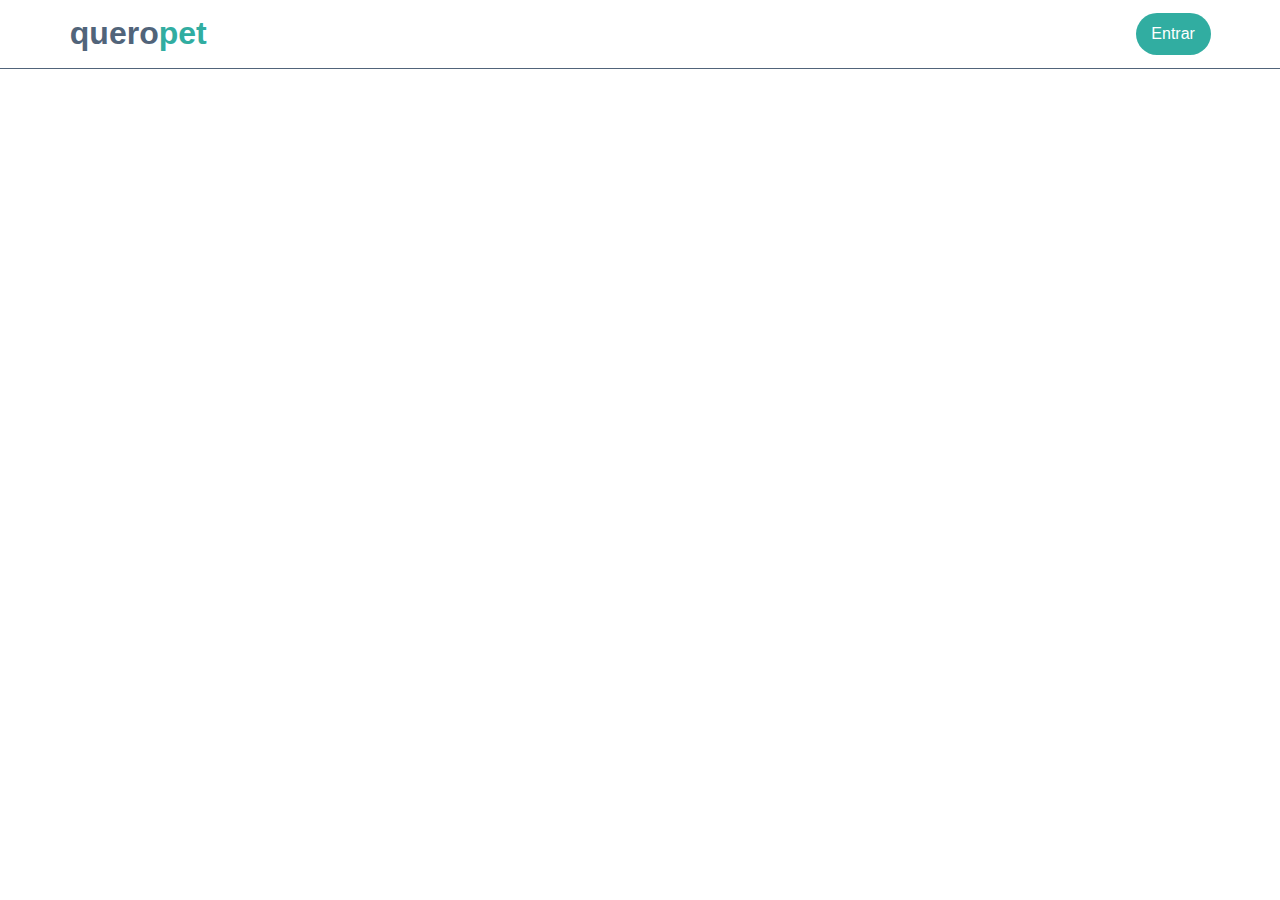
<file: index.html>
<!DOCTYPE html>
<html lang="pt-br">

<head>
    <meta charset="UTF-8">
    <meta http-equiv="X-UA-Compatible" content="IE=edge">
    <meta name="viewport" content="width=device-width, initial-scale=1.0">
    <link rel="stylesheet" href="./assets/CSS/header.css">
    <link rel="stylesheet" href="./assets/CSS/index.css">
    <title>queropet</title>
</head>

<body>

    <!-- CABEÇALHO -->
    <header>
        <div class="logo">
            <a href="./index.html">
                <h1> quero<strong>pet</strong></h1>
            </a>
        </div>

        <div class="buttons_logo">
            <a id="btn_login" href="./login.html">Entrar</a>
        </div>
    </header>

    

</body>

</html>
</file>
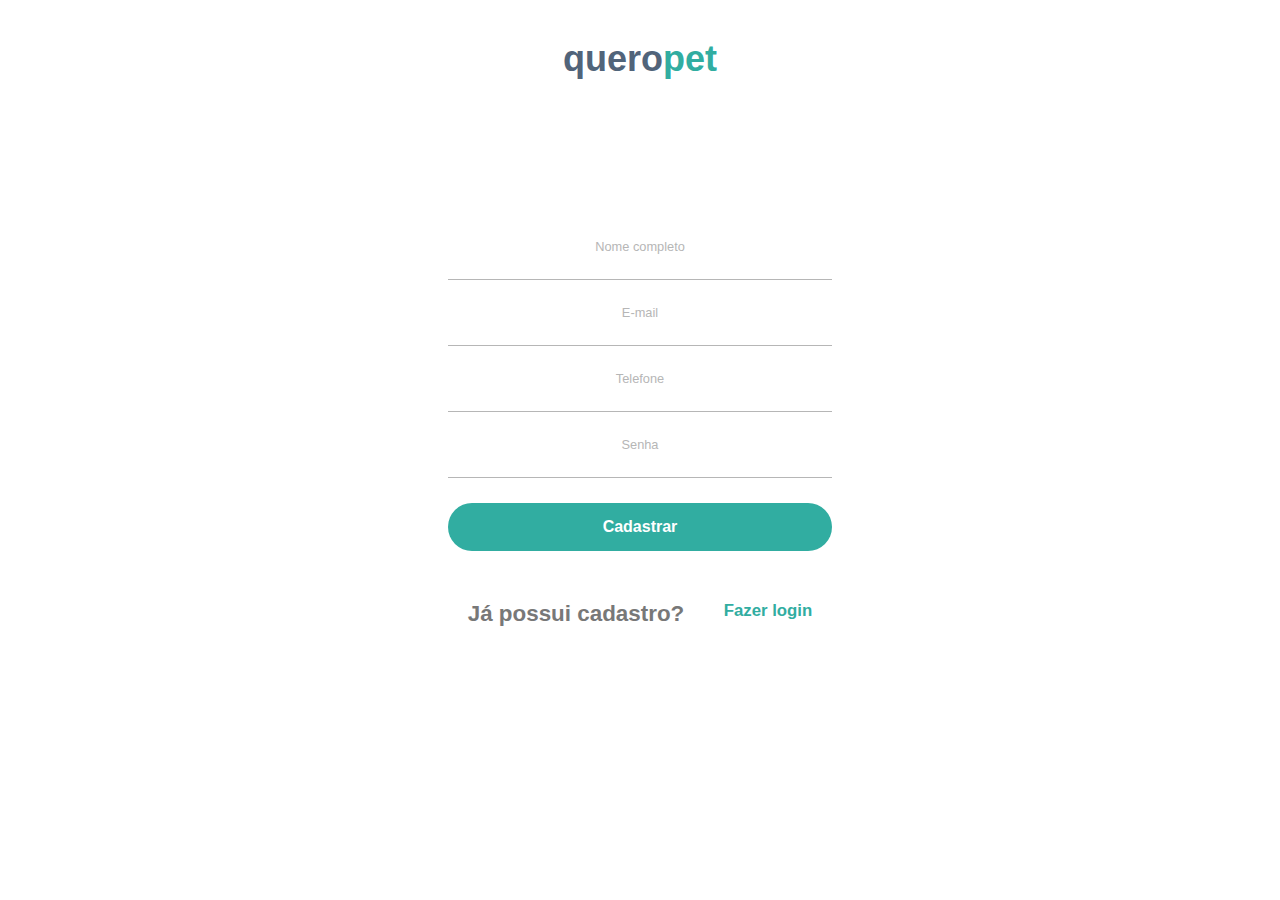
<file: cadastro.html>
<!DOCTYPE html>
<html lang="en">

<head>
    <meta charset="UTF-8">
    <meta http-equiv="X-UA-Compatible" content="IE=edge">
    <meta name="viewport" content="width=device-width, initial-scale=1.0">
    <link rel="stylesheet" href="./assets/CSS/cadastro.css">
    <title>Fazer cadastro</title>
</head>

<body>

    <!-- CABEÇALHO -->
    <header>
        <div class="logo">
            <a href="./index.html">
                <h2> quero<strong>pet</strong></h2>
            </a>
        </div>
    </header>

    <!-- CONTAINER DE CADASTRO -->
    <main>
        <div class="container">
            <form action="" class="login_form">
                <label for="name" class="input_label">Nome completo</label>
                <input type="text" name="name" id="name" class="input_text">

                <label for="email" class="input_label">E-mail</label>
                <input type="email" name="email" id="email" class="input_text">

                <label for="phone" class="input_label">Telefone</label>
                <input type="tel" name="phone" id="phone" class="input_text">

                <label for="password" class="input_label">Senha</label>
                <input type="text" name="password" id="password" class="input_text">

                <button type="submit" class="button">Cadastrar</button>
            </form>
        </div>
    </main>

    <!-- OPÇÃO DE FAZER LOGIN -->
    <section class="section_login">
        <div class="div_login">
            <h1>Já possui cadastro?</h1>
            <a href="./login.html">
                <h2>Fazer login</h2>
            </a>
        </div>
    </section>

</body>

</html>
</file>
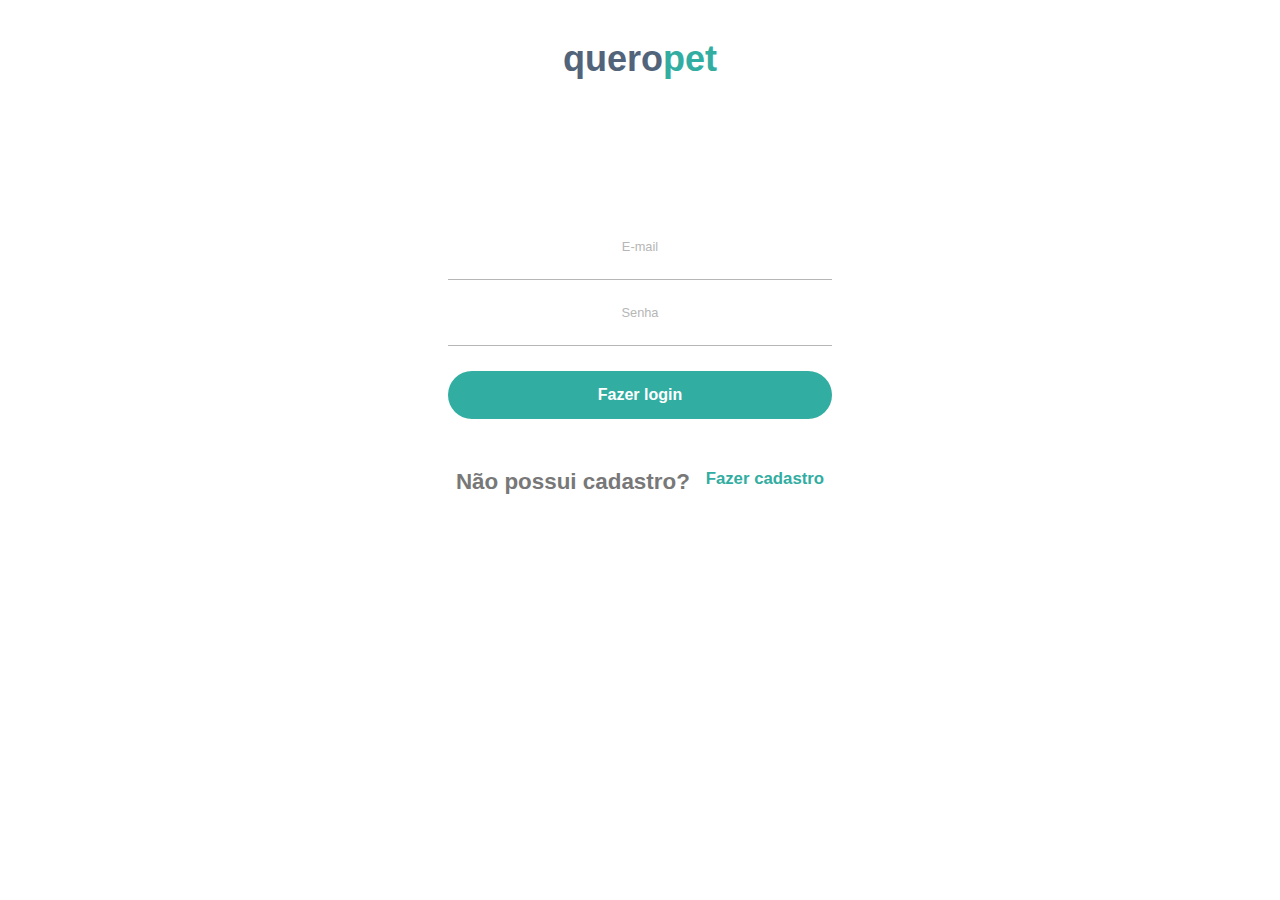
<file: login.html>
<!DOCTYPE html>
<html lang="en">

<head>
    <meta charset="UTF-8">
    <meta http-equiv="X-UA-Compatible" content="IE=edge">
    <meta name="viewport" content="width=device-width, initial-scale=1.0">
    <link rel="stylesheet" href="./assets/CSS/login.css">
    <title>Login</title>
</head>

<body>

    <!-- CABEÇALHO -->
    <header>
        <div class="logo">
            <a href="./index.html">
                <h2> quero<strong>pet</strong></h2>
            </a>
        </div>
    </header>

    <!-- CONTAINER DE LOGIN -->
    <main>
        <div class="container">
            <form action="" class="login_form">

                <label for="email" class="input_label">E-mail</label>
                <input type="email" name="email" id="email" class="input_text">

                <label for="password" class="input_label">Senha</label>
                <input type="text" name="password" id="password" class="input_text">

                <button type="submit" class="button">Fazer login</button>
            </form>
        </div>
    </main>

    <!-- OPÇÃO DE CADASTRAR -->
    <section class="section_login">
        <div class="div_login">
            <h1>Não possui cadastro?</h1>
            <a href="./cadastro.html">
                <h2>Fazer cadastro</h2>
            </a>
        </div>
    </section>

</body>

</html>
</file>
<file: assets/CSS/header.css>
:root {
    --main-color: #31ada1;
    --color: #51647a;
}

header {
    border-bottom: 1px solid var(--color);
    padding: 1%;
    display: flex;
    justify-content: space-between;
    align-items: center;
    width: 100%;
    flex-wrap: nowrap;
}

.logo {
    font-family: Arial;
    font-size: 1rem;
    width: 20%;
    text-align: center;
}

header h1 {
    color: var(--color);
}

header h1 strong {
    color: var(--main-color);
}

/* botões do header - entrar */
.buttons_logo {
    font-family: Arial;
    font-size: 1rem;
    width: 15%;
    display: flex;
    justify-content: center;
    align-items: center;
}

#btn_login {
    width: 40%;
    padding: 12px;
    display: flex;
    justify-content: center;
    background-color: var(--main-color);
    color: #fff;
    border-style: none;
    border-radius: 25px;
    cursor: pointer;
}

@media (max-width: 600px) {

    header {
        padding: 12px;
        justify-content: space-around;
    }

    header .logo {
        font-size: 0.7rem;
        width: 50%;
    }

    header .buttons_logo {
        font-size: 0.7rem;
        width: 50%;
    }
}
</file>
<file: assets/CSS/index.css>
* {
    margin: 0;
    padding: 0;
    text-decoration: none;
    font-family: Arial;
    box-sizing: border-box;
    list-style: none;
}

:root {
    --main-color: #31ada1;
    --color: #51647a;
}
</file>
<file: assets/CSS/cadastro.css>
* {
    margin: 0;
    padding: 0;
    text-decoration: none;
    font-family: Arial;
    box-sizing: border-box;
    list-style: none;
}

:root {
    --main-color: #31ada1;
    --color: #51647a;
}

header {
    padding: 3%;
    display: flex;
    justify-content: center;
    align-items: center;
    width: 100%;
    flex-wrap: nowrap;
}

.logo {
    font-family: Arial;
    font-size: 1.5rem;
    width: 20%;
    text-align: center;
}

header h2 {
    color: var(--color);
}

header h2 strong {
    color: var(--main-color);
}

/*  */

.container {
    width: 100%;
    display: flex;
    justify-content: center;
    margin-top: 100px;
}

.login_form {
    width: 30%;
    display: flex;
    flex-wrap: wrap;
    justify-content: center;
}

.input_label {
    display: block;
    color: #b6b6b6;
    font-size: 0.8rem;
    margin: 20px 0 5px;
}

.input_text {
    color: #333333;
    border: none;
    border-bottom: 1px solid #b6b6b6;
    font-size: 1rem;
    margin: 2px 0 5px;
    width: 100%;
}

.input_text:focus-visible {
    border: none;
    border-bottom: 1px solid #333333;
    outline: none;
}


.button {
    background-color: var(--main-color);
    border: none;
    border-radius: 30px;
    color: #fff;
    font-weight: bold;
    font-size: 1rem;
    margin: 20px 0;
    padding: 15px;
    width: 100%;
    cursor: pointer;
}

.button:hover {
    opacity: 50%;
    transition: 300ms;
}

.button:disabled {
    color: #dddcdc;
    background-color: #f6f6f6;
    font-size: 12px;
    opacity: 0.8;
    color: #fff;
    text-decoration: none;
}

.section_login {
    width: 100%;
    display: flex;
    justify-content: center;
    margin: 30px 0px;
}

.div_login {
    width: 30%;
    display: flex;
    justify-content: space-around;
    font-size: 0.7rem;
    color: rgb(120, 120, 120)
}

.div_login a {
    text-decoration: none;
    color: var(--main-color);
}

.div_login a:hover {
    opacity: 70%;
    transition: 300ms;
    font-size: 0.8rem;
}

@media (max-width: 600px) {

    header {
        padding: 50px 0px 0px 0px;
        justify-content: space-around;
    }

    header .logo {
        font-size: 1rem;
        width: 50%;
    }

    .login_form {
        width: 60%;
    }

    .div_login {
        width: 60%;
        font-size: 0.5rem;
    }
}
</file>
<file: assets/CSS/login.css>
* {
    margin: 0;
    padding: 0;
    text-decoration: none;
    font-family: Arial;
    box-sizing: border-box;
    list-style: none;
}

:root {
    --main-color: #31ada1;
    --color: #51647a;
}

header {
    padding: 3%;
    display: flex;
    justify-content: center;
    align-items: center;
    width: 100%;
    flex-wrap: nowrap;
}

.logo {
    font-family: Arial;
    font-size: 1.5rem;
    width: 20%;
    text-align: center;
}

header h2 {
    color: var(--color);
}

header h2 strong {
    color: var(--main-color);
}

/*  */

.container {
    width: 100%;
    display: flex;
    justify-content: center;
    margin-top: 100px;
}

.login_form {
    width: 30%;
    display: flex;
    flex-wrap: wrap;
    justify-content: center;
}

.input_label {
    display: block;
    color: #b6b6b6;
    font-size: 0.8rem;
    margin: 20px 0 5px;
}

.input_text {
    color: #333333;
    border: none;
    border-bottom: 1px solid #b6b6b6;
    font-size: 1rem;
    margin: 2px 0 5px;
    width: 100%;
}

.input_text:focus-visible {
    border: none;
    border-bottom: 1px solid #333333;
    outline: none;
}


.button {
    background-color: var(--main-color);
    border: none;
    border-radius: 30px;
    color: #fff;
    font-weight: bold;
    font-size: 1rem;
    margin: 20px 0;
    padding: 15px;
    width: 100%;
    cursor: pointer;
}

.button:hover {
    opacity: 50%;
    transition: 300ms;
}

.button:disabled {
    color: #dddcdc;
    background-color: #f6f6f6;
    font-size: 12px;
    opacity: 0.8;
    color: #fff;
    text-decoration: none;
}

.section_login {
    width: 100%;
    display: flex;
    justify-content: center;
    margin: 30px 0px;
}

.div_login {
    width: 30%;
    display: flex;
    justify-content: space-around;
    font-size: 0.7rem;
    color: rgb(120, 120, 120)
}

.div_login a {
    text-decoration: none;
    color: var(--main-color);
}

.div_login a:hover {
    opacity: 70%;
    transition: 300ms;
    font-size: 0.8rem;
}

@media (max-width: 600px) {

    header {
        padding: 50px 0px 0px 0px;
        justify-content: space-around;
    }

    header .logo {
        font-size: 1rem;
        width: 50%;
    }

    .login_form {
        width: 60%;
    }

    .div_login {
        width: 60%;
        font-size: 0.5rem;
    }
}
</file>
